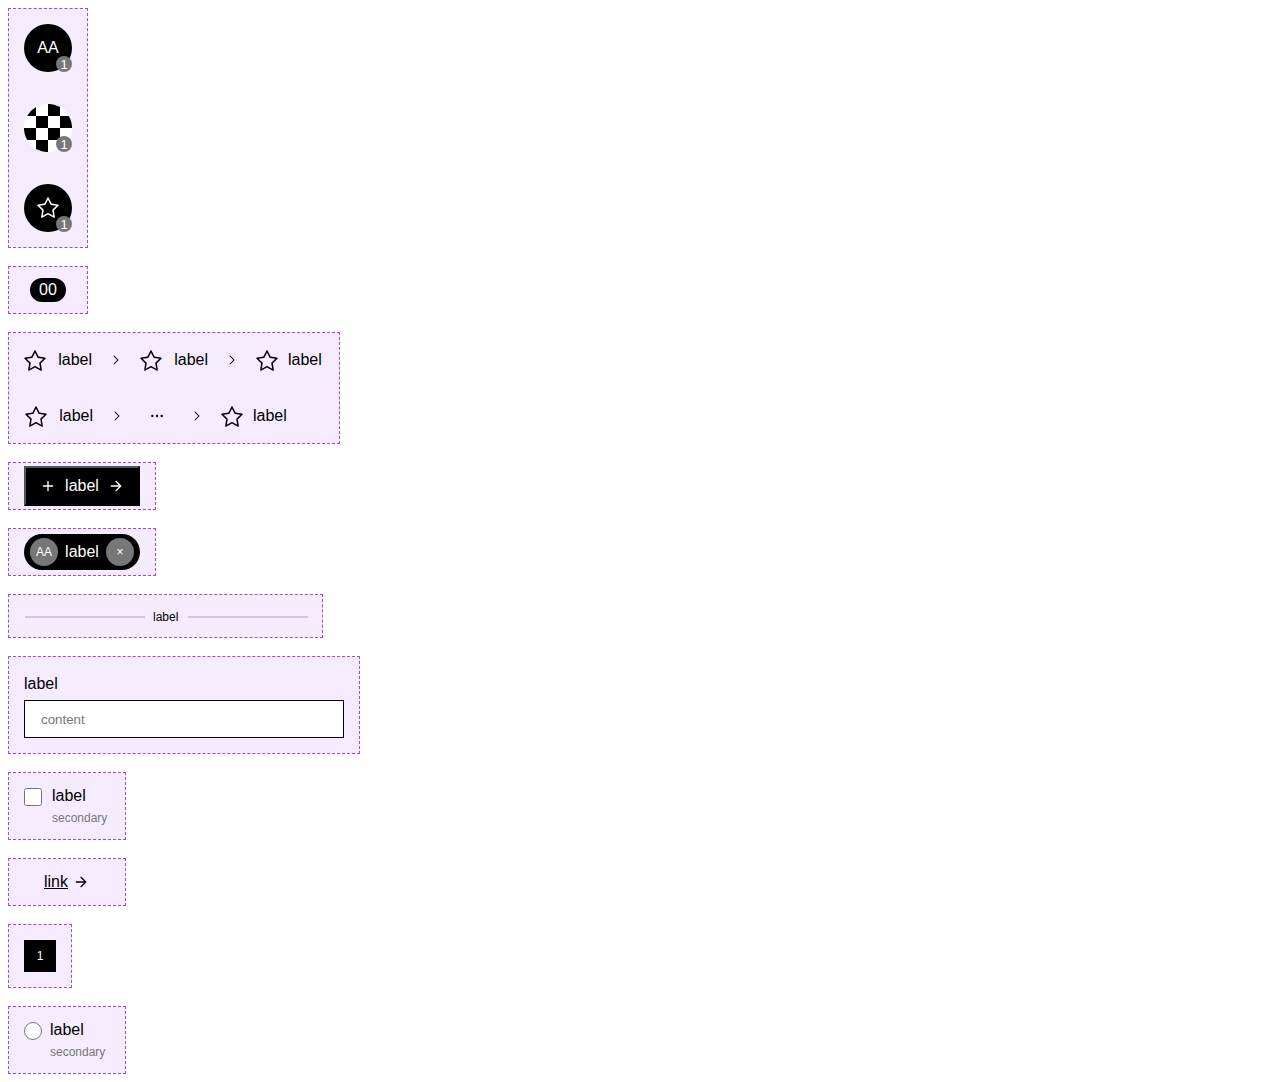
<file: 19.12.2022 Codelex MD/19.12.2022 MD1.html>
<!DOCTYPE html>
<html lang="en">
<head>
    <meta charset="UTF-8">
    <meta http-equiv="X-UA-Compatible" content="IE=edge">
    <meta name="viewport" content="width=device-width, initial-scale=1.0">
    <title>Document</title>
    <link rel="stylesheet" href="19.12.2022 MD1 - styles.css">
</head>
<body>
    <div class="flex-container">
        <div class="flex-circle1">
            <span class="flex-AA">AA</span>
            <div class="flex-circle2">
                <span class="one">1</span>
            </div>
        </div>
        <div class="flex-circle3">
            <img src="basemedia.png" alt="basemedia pic">
            <div class="flex-circle4">
                <span class="one">1</span>
            </div>
        </div>
        <div class="flex-circle5">
            <svg class="star-1" width="24" height="24" viewBox="0 0 24 24" fill="none" xmlns="http://www.w3.org/2000/svg">
                <path fill-rule="evenodd" clip-rule="evenodd" d="M12 1.25003C12.2855 1.25003 12.5462 1.41208 12.6725 1.66806L15.5882 7.57488L22.1085 8.52792C22.3909 8.5692 22.6254 8.7672 22.7134 9.03871C22.8015 9.31021 22.7278 9.60815 22.5233 9.8073L17.8059 14.4021L18.9192 20.8932C18.9675 21.1746 18.8518 21.459 18.6208 21.6268C18.3898 21.7946 18.0836 21.8167 17.8309 21.6838L12 18.6174L6.16911 21.6838C5.91642 21.8167 5.6102 21.7946 5.37922 21.6268C5.14823 21.459 5.03255 21.1746 5.08081 20.8932L6.19413 14.4021L1.47672 9.8073C1.27225 9.60815 1.19855 9.31021 1.28658 9.03871C1.37461 8.7672 1.60912 8.5692 1.89154 8.52792L8.41182 7.57488L11.3275 1.66806C11.4538 1.41208 11.7146 1.25003 12 1.25003ZM12 3.69447L9.58255 8.592C9.47339 8.81313 9.2625 8.96648 9.01849 9.00214L3.61133 9.79248L7.52332 13.6028C7.70022 13.7751 7.78097 14.0234 7.73922 14.2668L6.81615 19.6488L11.6509 17.1062C11.8695 16.9913 12.1306 16.9913 12.3491 17.1062L17.1839 19.6488L16.2608 14.2668C16.2191 14.0234 16.2998 13.7751 16.4767 13.6028L20.3887 9.79248L14.9815 9.00214C14.7375 8.96648 14.5266 8.81313 14.4175 8.592L12 3.69447Z" fill="white"/>
                </svg>                
            <div class="flex-circle6">
                <span class="one">1</span>
            </div>
        </div>
    </div>
    <br>

    <div class="oval-container">
        <div class="oval">
            <span class="OO">00</span>
        </div>
    </div>
    <br>

    <div class=box-container>
        <div class="box-container1">
            <div class="star-label">
                <svg width="22" height="21" viewBox="0 0 22 21" fill="none" xmlns="http://www.w3.org/2000/svg">
                    <path fill-rule="evenodd" clip-rule="evenodd" d="M11 0.250015C11.2855 0.250015 11.5462 0.412069 11.6725 0.668047L14.5882 6.57486L21.1085 7.5279C21.3909 7.56918 21.6254 7.76718 21.7134 8.03869C21.8015 8.3102 21.7278 8.60814 21.5233 8.80728L16.8059 13.402L17.9192 19.8932C17.9675 20.1746 17.8518 20.459 17.6208 20.6268C17.3898 20.7946 17.0836 20.8167 16.8309 20.6838L11 17.6174L5.16911 20.6838C4.91642 20.8167 4.6102 20.7946 4.37922 20.6268C4.14823 20.459 4.03255 20.1746 4.08081 19.8932L5.19413 13.402L0.476717 8.80728C0.272253 8.60814 0.198548 8.3102 0.286582 8.03869C0.374615 7.76718 0.609125 7.56918 0.891545 7.5279L7.41182 6.57486L10.3275 0.668047C10.4538 0.412069 10.7146 0.250015 11 0.250015ZM11 2.69446L8.58255 7.59198C8.47339 7.81312 8.2625 7.96646 8.01849 8.00213L2.61133 8.79247L6.52332 12.6027C6.70022 12.7751 6.78097 13.0234 6.73922 13.2668L5.81615 18.6488L10.6509 16.1062C10.8695 15.9913 11.1306 15.9913 11.3491 16.1062L16.1839 18.6488L15.2608 13.2668C15.2191 13.0234 15.2998 12.7751 15.4767 12.6027L19.3887 8.79247L13.9815 8.00213C13.7375 7.96646 13.5266 7.81312 13.4175 7.59198L11 2.69446Z" fill="black"/>
                </svg>
                <span class="label">label</span>   
            </div>
            <div class="star-arrow">
                <svg width="16" height="16" viewBox="0 0 16 16" fill="none" xmlns="http://www.w3.org/2000/svg">
                    <path fill-rule="evenodd" clip-rule="evenodd" d="M5.64645 3.64645C5.84171 3.45118 6.15829 3.45118 6.35355 3.64645L10.3536 7.64645C10.5488 7.84171 10.5488 8.15829 10.3536 8.35355L6.35355 12.3536C6.15829 12.5488 5.84171 12.5488 5.64645 12.3536C5.45118 12.1583 5.45118 11.8417 5.64645 11.6464L9.29289 8L5.64645 4.35355C5.45118 4.15829 5.45118 3.84171 5.64645 3.64645Z" fill="black"/>
                </svg>
            </div>
            <div class="star-label2">
                <svg width="22" height="21" viewBox="0 0 22 21" fill="none" xmlns="http://www.w3.org/2000/svg">
                    <path fill-rule="evenodd" clip-rule="evenodd" d="M11 0.250015C11.2855 0.250015 11.5462 0.412069 11.6726 0.668047L14.5882 6.57486L21.1085 7.5279C21.3909 7.56918 21.6254 7.76718 21.7135 8.03869C21.8015 8.3102 21.7278 8.60814 21.5233 8.80728L16.8059 13.402L17.9192 19.8932C17.9675 20.1746 17.8518 20.459 17.6208 20.6268C17.3898 20.7946 17.0836 20.8167 16.8309 20.6838L11 17.6174L5.16911 20.6838C4.91642 20.8167 4.6102 20.7946 4.37922 20.6268C4.14824 20.459 4.03255 20.1746 4.08082 19.8932L5.19413 13.402L0.476722 8.80728C0.272259 8.60814 0.198554 8.3102 0.286587 8.03869C0.37462 7.76718 0.609131 7.56918 0.891551 7.5279L7.41183 6.57486L10.3275 0.668047C10.4538 0.412069 10.7146 0.250015 11 0.250015ZM11 2.69446L8.58255 7.59198C8.4734 7.81312 8.26251 7.96646 8.01849 8.00213L2.61133 8.79247L6.52332 12.6027C6.70023 12.7751 6.78097 13.0234 6.73923 13.2668L5.81616 18.6488L10.6509 16.1062C10.8695 15.9913 11.1306 15.9913 11.3491 16.1062L16.1839 18.6488L15.2608 13.2668C15.2191 13.0234 15.2998 12.7751 15.4767 12.6027L19.3887 8.79247L13.9816 8.00213C13.7375 7.96646 13.5266 7.81312 13.4175 7.59198L11 2.69446Z" fill="#030008"/>
                    </svg>                
            <span class="label2">label</span>
            </div>
            <div class="star-arrow2">
            <svg width="16" height="16" viewBox="0 0 16 16" fill="none" xmlns="http://www.w3.org/2000/svg">
                <path fill-rule="evenodd" clip-rule="evenodd" d="M5.64645 3.64645C5.84171 3.45118 6.15829 3.45118 6.35355 3.64645L10.3536 7.64645C10.5488 7.84171 10.5488 8.15829 10.3536 8.35355L6.35355 12.3536C6.15829 12.5488 5.84171 12.5488 5.64645 12.3536C5.45118 12.1583 5.45118 11.8417 5.64645 11.6464L9.29289 8L5.64645 4.35355C5.45118 4.15829 5.45118 3.84171 5.64645 3.64645Z" fill="black"/>
            </svg>
            </div>
            <div class="star-label3">
                <svg width="22" height="21" viewBox="0 0 22 21" fill="none" xmlns="http://www.w3.org/2000/svg">
                    <path fill-rule="evenodd" clip-rule="evenodd" d="M11 0.250015C11.2855 0.250015 11.5462 0.412069 11.6726 0.668047L14.5882 6.57486L21.1085 7.5279C21.3909 7.56918 21.6254 7.76718 21.7135 8.03869C21.8015 8.3102 21.7278 8.60814 21.5233 8.80728L16.8059 13.402L17.9192 19.8932C17.9675 20.1746 17.8518 20.459 17.6208 20.6268C17.3898 20.7946 17.0836 20.8167 16.8309 20.6838L11 17.6174L5.16911 20.6838C4.91642 20.8167 4.6102 20.7946 4.37922 20.6268C4.14824 20.459 4.03255 20.1746 4.08082 19.8932L5.19413 13.402L0.476722 8.80728C0.272259 8.60814 0.198554 8.3102 0.286587 8.03869C0.37462 7.76718 0.609131 7.56918 0.891551 7.5279L7.41183 6.57486L10.3275 0.668047C10.4538 0.412069 10.7146 0.250015 11 0.250015ZM11 2.69446L8.58255 7.59198C8.4734 7.81312 8.26251 7.96646 8.01849 8.00213L2.61133 8.79247L6.52332 12.6027C6.70023 12.7751 6.78097 13.0234 6.73923 13.2668L5.81616 18.6488L10.6509 16.1062C10.8695 15.9913 11.1306 15.9913 11.3491 16.1062L16.1839 18.6488L15.2608 13.2668C15.2191 13.0234 15.2998 12.7751 15.4767 12.6027L19.3887 8.79247L13.9816 8.00213C13.7375 7.96646 13.5266 7.81312 13.4175 7.59198L11 2.69446Z" fill="#030008"/>
                </svg>  
                <span class="label3">label</span>
            </div>
        </div>

        <div class="box-container2">
            <div class="star-label4">
                <svg width="22" height="21" viewBox="0 0 22 21" fill="none" xmlns="http://www.w3.org/2000/svg">
                    <path fill-rule="evenodd" clip-rule="evenodd" d="M11 0.250015C11.2855 0.250015 11.5462 0.412069 11.6725 0.668047L14.5882 6.57486L21.1085 7.5279C21.3909 7.56918 21.6254 7.76718 21.7134 8.03869C21.8015 8.3102 21.7278 8.60814 21.5233 8.80728L16.8059 13.402L17.9192 19.8932C17.9675 20.1746 17.8518 20.459 17.6208 20.6268C17.3898 20.7946 17.0836 20.8167 16.8309 20.6838L11 17.6174L5.16911 20.6838C4.91642 20.8167 4.6102 20.7946 4.37922 20.6268C4.14823 20.459 4.03255 20.1746 4.08081 19.8932L5.19413 13.402L0.476717 8.80728C0.272253 8.60814 0.198548 8.3102 0.286582 8.03869C0.374615 7.76718 0.609125 7.56918 0.891545 7.5279L7.41182 6.57486L10.3275 0.668047C10.4538 0.412069 10.7146 0.250015 11 0.250015ZM11 2.69446L8.58255 7.59198C8.47339 7.81312 8.2625 7.96646 8.01849 8.00213L2.61133 8.79247L6.52332 12.6027C6.70022 12.7751 6.78097 13.0234 6.73922 13.2668L5.81615 18.6488L10.6509 16.1062C10.8695 15.9913 11.1306 15.9913 11.3491 16.1062L16.1839 18.6488L15.2608 13.2668C15.2191 13.0234 15.2998 12.7751 15.4767 12.6027L19.3887 8.79247L13.9815 8.00213C13.7375 7.96646 13.5266 7.81312 13.4175 7.59198L11 2.69446Z" fill="black"/>
                </svg>
                <span class="label4">label</span>   
            </div>
            <div class="star-arrow3">
                <svg width="16" height="16" viewBox="0 0 16 16" fill="none" xmlns="http://www.w3.org/2000/svg">
                    <path fill-rule="evenodd" clip-rule="evenodd" d="M5.64645 3.64645C5.84171 3.45118 6.15829 3.45118 6.35355 3.64645L10.3536 7.64645C10.5488 7.84171 10.5488 8.15829 10.3536 8.35355L6.35355 12.3536C6.15829 12.5488 5.84171 12.5488 5.64645 12.3536C5.45118 12.1583 5.45118 11.8417 5.64645 11.6464L9.29289 8L5.64645 4.35355C5.45118 4.15829 5.45118 3.84171 5.64645 3.64645Z" fill="black"/>
                </svg>
            </div>
            <div class="dots">
                <svg width="16" height="16" viewBox="0 0 16 16" fill="none" xmlns="http://www.w3.org/2000/svg">
                    <path fill-rule="evenodd" clip-rule="evenodd" d="M2.16666 8.00001C2.16666 7.35568 2.68899 6.83334 3.33332 6.83334C3.97766 6.83334 4.49999 7.35568 4.49999 8.00001C4.49999 8.64434 3.97766 9.16668 3.33332 9.16668C2.68899 9.16668 2.16666 8.64434 2.16666 8.00001ZM6.83334 8.00001C6.83334 7.35568 7.35568 6.83334 8.00001 6.83334C8.64434 6.83334 9.16668 7.35568 9.16668 8.00001C9.16668 8.64434 8.64434 9.16668 8.00001 9.16668C7.35568 9.16668 6.83334 8.64434 6.83334 8.00001ZM11.5 8.00001C11.5 7.35568 12.0223 6.83334 12.6667 6.83334C13.311 6.83334 13.8333 7.35568 13.8333 8.00001C13.8333 8.64434 13.311 9.16668 12.6667 9.16668C12.0223 9.16668 11.5 8.64434 11.5 8.00001Z" fill="black"/>
                </svg>                    
            </div>
            <div class="star-arrow4">
                <svg width="16" height="16" viewBox="0 0 16 16" fill="none" xmlns="http://www.w3.org/2000/svg">
                    <path fill-rule="evenodd" clip-rule="evenodd" d="M5.64645 3.64645C5.84171 3.45118 6.15829 3.45118 6.35355 3.64645L10.3536 7.64645C10.5488 7.84171 10.5488 8.15829 10.3536 8.35355L6.35355 12.3536C6.15829 12.5488 5.84171 12.5488 5.64645 12.3536C5.45118 12.1583 5.45118 11.8417 5.64645 11.6464L9.29289 8L5.64645 4.35355C5.45118 4.15829 5.45118 3.84171 5.64645 3.64645Z" fill="black"/>
                </svg>
                </div>
                <div class="star-label5">
                    <svg width="22" height="21" viewBox="0 0 22 21" fill="none" xmlns="http://www.w3.org/2000/svg">
                        <path fill-rule="evenodd" clip-rule="evenodd" d="M11 0.250015C11.2855 0.250015 11.5462 0.412069 11.6726 0.668047L14.5882 6.57486L21.1085 7.5279C21.3909 7.56918 21.6254 7.76718 21.7135 8.03869C21.8015 8.3102 21.7278 8.60814 21.5233 8.80728L16.8059 13.402L17.9192 19.8932C17.9675 20.1746 17.8518 20.459 17.6208 20.6268C17.3898 20.7946 17.0836 20.8167 16.8309 20.6838L11 17.6174L5.16911 20.6838C4.91642 20.8167 4.6102 20.7946 4.37922 20.6268C4.14824 20.459 4.03255 20.1746 4.08082 19.8932L5.19413 13.402L0.476722 8.80728C0.272259 8.60814 0.198554 8.3102 0.286587 8.03869C0.37462 7.76718 0.609131 7.56918 0.891551 7.5279L7.41183 6.57486L10.3275 0.668047C10.4538 0.412069 10.7146 0.250015 11 0.250015ZM11 2.69446L8.58255 7.59198C8.4734 7.81312 8.26251 7.96646 8.01849 8.00213L2.61133 8.79247L6.52332 12.6027C6.70023 12.7751 6.78097 13.0234 6.73923 13.2668L5.81616 18.6488L10.6509 16.1062C10.8695 15.9913 11.1306 15.9913 11.3491 16.1062L16.1839 18.6488L15.2608 13.2668C15.2191 13.0234 15.2998 12.7751 15.4767 12.6027L19.3887 8.79247L13.9816 8.00213C13.7375 7.96646 13.5266 7.81312 13.4175 7.59198L11 2.69446Z" fill="#030008"/>
                    </svg>  
                    <span class="label5">label</span>
            </div>
        </div>
    </div>
    <br>

    <div class="button-container">
        <button class="button" type="button" onclick="alert('This is button!')">
            <div class="pluslabelarrow">
                <svg class="plus" width="16" height="16" viewBox="0 0 16 16" fill="none" xmlns="http://www.w3.org/2000/svg">
                    <path fill-rule="evenodd" clip-rule="evenodd" d="M8 2.66667C8.36819 2.66667 8.66667 2.96515 8.66667 3.33334V7.33333H12.6667C13.0349 7.33333 13.3333 7.6318 13.3333 7.99999C13.3333 8.36818 13.0349 8.66666 12.6667 8.66666H8.66667V12.6667C8.66667 13.0349 8.36819 13.3333 8 13.3333C7.63181 13.3333 7.33333 13.0349 7.33333 12.6667V8.66666H3.33334C2.96515 8.66666 2.66668 8.36818 2.66668 7.99999C2.66668 7.6318 2.96515 7.33333 3.33334 7.33333H7.33333V3.33334C7.33333 2.96515 7.63181 2.66667 8 2.66667Z" fill="white"/>
                </svg>
                <span class="labelbutton">label</span>
                <svg class="newarrow" width="16" height="16" viewBox="0 0 16 16" fill="none" xmlns="http://www.w3.org/2000/svg">
                    <path fill-rule="evenodd" clip-rule="evenodd" d="M7.5286 2.86194C7.78895 2.60158 8.21106 2.60158 8.47141 2.86193L13.1381 7.52859C13.2631 7.65361 13.3333 7.82318 13.3333 7.99999C13.3333 8.17681 13.2631 8.34637 13.1381 8.4714L8.47141 13.1381C8.21106 13.3984 7.78895 13.3984 7.5286 13.1381C7.26825 12.8777 7.26825 12.4556 7.5286 12.1953L11.0572 8.66666H3.33335C2.96516 8.66666 2.66668 8.36818 2.66668 7.99999C2.66668 7.6318 2.96516 7.33333 3.33335 7.33333H11.0572L7.5286 3.80474C7.26825 3.5444 7.26825 3.12229 7.5286 2.86194Z" fill="white"/>
                </svg>  
            </div>
        </button>
    </div>
    <br>

    <div class="chip-container">
        <div class="chip">
            <div class="circle1">
                <span class="AA2">AA</span>
            </div>
            <span class="labelchip">label</span>
            <div class="square2">
                <span class="closebtn" onclick="this.parentElement.parentElement.style.display='none', alert('Chip will be deleted!')">&times;
                </span>
            </div>
        </div>
    </div>
    <br>

    <div class="divider-container">
        <div class="divider">
            <hr class="line1"/>
            <hr class="line2"/>
            <span class="labeldivider">label</span>
        </div>
    </div>
    <br>

    <div class="input-container">
        <div class="input">
            <form class="orange" action="" validate="validate">
                <label class="labelinput" for="firstname">
                    label
                </label>
                <br>
                <input class="content"
                    type="text" 
                    name="firstname" 
                    id="firstname"
                    placeholder="content"
                    required
                >
        </div>
    </div> 
    <br>

    <div class="checkbox-cointainer">
        <div class="checklabel">
            <input class="checkbox" type="checkbox" name="newsletter_check" id="newsletter" value="true">
            <span class="labelcheckbox">label</span>
            <span class="secondary">secondary</span>
        </div>
    </div>
    <br>

    <div class="link-container">
        <div class="linkcontainer">
            <a class="link" href="" target="_blank">
                link
            </a>
            <svg class="linkarrow" width="12" height="12" viewBox="0 0 12 12" fill="none" xmlns="http://www.w3.org/2000/svg">
                <path fill-rule="evenodd" clip-rule="evenodd" d="M5.52859 0.861943C5.78894 0.601593 6.21105 0.601591 6.4714 0.86194L11.1381 5.5286C11.2631 5.65362 11.3333 5.82319 11.3333 6C11.3333 6.17681 11.2631 6.34638 11.1381 6.47141L6.4714 11.1381C6.21105 11.3984 5.78894 11.3984 5.52859 11.1381C5.26824 10.8777 5.26824 10.4556 5.52859 10.1953L9.0572 6.66667H1.33334C0.965152 6.66667 0.666676 6.36819 0.666676 6C0.666676 5.63181 0.965152 5.33334 1.33334 5.33334H9.0572L5.5286 1.80475C5.26824 1.5444 5.26824 1.12229 5.52859 0.861943Z" fill="black"/>
            </svg>
        </div>           
    </div>
    <br>

    <div class="pagination-container">
        <a class="pagination-button" href="">
            <span class="pagination-1">1</span>
        </a>
        </div>
    </div>
    <br>

    <div class="radio-container">
        <div class="radiocontainer">
            <input class="radio-button" type="radio" name="gender" id="male" value="male" required>
            <span class="labelradio">label</span>
            <span class="secondaryradio">secondary</span>
        </div>
    </div>
</body>
</html>
</file>
<file: 19.12.2022 Codelex MD/19.12.2022 MD1 - styles.css>
* {
    box-sizing: border-box;
}

/* avatar */

.flex-container {
    position: relative;
    width: 80px;
    height: 240px;
    background: #F5EDFF;
    display: flex;
    align-items: flex-start;
    justify-content: center;
    padding-top: 15px;
    border: 1px dashed #9747FF;
}

.flex-container :hover {
    background: lightblue;
}

.flex-circle1 {
    position: absolute;
    height: 48px;
    width: 48px;
    border-radius: 24px;
    background: #000000;
    display: flex;
    align-items: center;
    justify-content: center;
}

.flex-circle1 :hover {
    color: pink;
}

.flex-AA {
    position: absolute;
    font-family: 'Inter', sans-serif;
    font-size: 16px;
    color: #FFFFFF;
    font-weight: 400;
    font-size: 16px;
    line-height: 100%;
}

.flex-circle2 {
    position: absolute;
    height: 16px;
    width: 16px;
    border-radius: 8px;
    background: #777777;
    display: flex;
    justify-content: center;
    align-items: center;
    right: 0%;
    bottom: 0%;
}

.flex-circle2 :hover {
    color: orange;
}

.one {
    position: absolute;
    width: 7px;
    height: 13px;
    font-family: 'Inter', sans-serif;;
    font-size: 13px;
    color: #FFFFFF;
    font-weight: 400;
    line-height: 100%;
}

.flex-circle3 {
    position: absolute;
    height: 48px;
    width: 48px;
    top: 95px;
    display: flex;
    border-radius: 24px;
}

.flex-circle3 :hover {
    color: pink;
}

.flex-circle5 {
    position: absolute;
    height: 48px;
    width: 48px;
    top: 175px;
    border-radius: 24px;
    background: #000000;
    display: flex;
    align-items: center;
    justify-content: center;
}

.flex-star1 {
    position: absolute;
}

.flex-circle5 :hover {
    color: pink;
}

.flex-circle4 {
    position: absolute;
    height: 16px;
    width: 16px;
    border-radius: 8px;
    background: #777777;
    display: flex;
    justify-content: center;
    align-items: center;
    right: 0%;
    bottom: 0%;
}

.flex-circle4 :hover {
    color: orange;
}

.flex-circle6 {
    position: absolute;
    height: 16px;
    width: 16px;
    border-radius: 8px;
    background: #777777;
    display: flex;
    justify-content: center;
    align-items: center;
    right: 0%;
    bottom: 0%;
}

.flex-circle6 :hover {
    color: orange;
}


/* badge */

.oval-container {
    position: relative;
    height: 48px;
    width: 80px;
    background: #F5EDFF;
    display: flex;
    align-items: flex-start;
    justify-content: center;
    padding-top: 11px;
    border: 1px dashed #9747FF;
}

.oval-container :hover {
    background: lightblue;
}

.oval {
    position: absolute;
    width: 36px;
    height: 24px;
    background: #000000;
    border-radius: 12px;
    display: flex;
    align-items: center;
    justify-content: center;
}

.oval :hover {
    background: pink;
}

.OO {
    position: absolute;
    font-family: 'Inter', sans-serif;;
    font-style: normal;
    font-weight: 400;
    font-size: 16px;
    line-height: 100%;
    color: #FFFFFF;
}

/* breadcrumb */

.box-container {
    position: relative;
    height: 112px;
    width: 332px;
    padding: 15px;    
    background: #F5EDFF;
    border: 1px dashed #9747FF;
    display: flex;
}

.box-container :hover {
    background: lightblue;
}

.box-container1 {
    position: absolute;
    width: 300px;
    height: 24px;
    top: 15px;
}

.box-container1 :hover {
    background: pink;
}

.star-label {
    position: absolute;
    height: 24px;
    width: 68px;
    display: flex;
    align-items: center;
}

.star-label :hover {
    background-color: orange;
}

.star-arrow {
    position: absolute;
    width: 32px;
    height: 24px;
    left: 76px;
    display: flex;
    align-items: center;
    justify-content: center;
}

.star-arrow :hover {
    background-color: orange;
}

.label {
    position: absolute;
    font-family: 'Inter', sans-serif;
    font-style: normal;
    font-weight: 400;
    font-size: 16px;
    line-height: 100%;
    color: #000000;
    display: flex;
    align-items: center;
    right: 0%;
}

.arrow {
    position: absolute;
    width: 16px;
    height: 16px;
    display: flex;
}

.star-label2 {
    position: absolute;
    height: 24px;
    width: 68px;
    left: 116px;
    display: flex;
    align-items: center;
}

.star-label2 :hover {
    background-color: orange;
}

.label2 {
    position: absolute;
    right: 0%;
    font-family: 'Inter', sans-serif;
    font-style: normal;
    font-weight: 400;
    font-size: 16px;
    line-height: 100%;
    color: #000000;
    display: flex;
    align-items: center;
}

.star-arrow2 {
    position: absolute;
    width: 32px;
    height: 24px;
    left: 192px;
    display: flex;
    align-items: center;
    justify-content: center;
}

.star-arrow2 :hover {
    background-color: orange;
}

.star-label3 {
    position: absolute;
    height: 24px;
    width: 68px;
    left: 232px;
    display: flex;
    align-items: center;
}

.star-label3 :hover {
    background-color: orange;
}

.label3 {
    position: absolute;
    height: 16px;
    width: 36px;
    right: 0%;
    top: 4px;
    font-family: 'Inter', sans-serif;;
    font-style: normal;
    font-weight: 400;
    font-size: 16px;
    line-height: 100%;
    color: #000000;
}

.box-container2 {
    position: absolute;
    width: 264px;
    height: 24px;
    left: 16px;
    top: 71px;
}

.box-container2 :hover {
    background: pink;
}

.star-label4 {
    position: absolute;
    height: 24px;
    width: 68px;
    display: flex;
    align-items: center;
}

.star-label4 :hover {
    background-color: orange;
}

.label4 {
    position: absolute;
    font-family: 'Inter', sans-serif;
    font-style: normal;
    font-weight: 400;
    font-size: 16px;
    line-height: 100%;
    color: #000000;
    display: flex;
    align-items: center;
    right: 0%;
}

.star-arrow3 {
    position: absolute;
    width: 32px;
    height: 24px;
    left: 76px;
    display: flex;
    align-items: center;
    justify-content: center;
}

.star-arrow3 :hover {
    background-color: orange;
}

.dots {
    position: absolute;
    width: 32px;
    height: 24px;
    left: 116px;
    display: flex;
    align-items: center;
    justify-content: center;
}

.dots :hover {
    background-color: orange;
}

.star-arrow4 {
    position: absolute;
    width: 32px;
    height: 24px;
    left: 156px;
    display: flex;
    align-items: center;
    justify-content: center;
}

.star-arrow4 :hover {
    background-color: orange;
}

.star-label5 {
    position: absolute;
    height: 24px;
    width: 68px;
    left: 196px;
    display: flex;
    align-items: center;
}

.star-label5 :hover {
    background-color: orange;
}

.label5 {
    position: absolute;
    height: 16px;
    width: 36px;
    right: 0%;
    top: 4px;
    font-family: 'Inter', sans-serif;;
    font-style: normal;
    font-weight: 400;
    font-size: 16px;
    line-height: 100%;
    color: #000000;
}


/* button */

.button-container {
    width: 148px;
    height: 48px;
    background: #F5EDFF;
    display: flex;
    align-items: center;
    justify-content: center;
    border: 1px dashed #9747FF;
}

.button-container :hover {
    background-color: lightblue;
}

.button {
    position: relative;
    width: 116px;
    height: 40px;
    background: #000000;
    display: flex;
    align-items: center;
    justify-content: center;
}

.button :hover {
    background-color: pink;
}

.pluslabelarrow {
    position: absolute;
    width: 84px;
    height: 16px;
}

.plus {
    position: absolute;
    height: 16px;
    width: 16px;
    left: 0%;
}

.labelbutton {
    position: absolute;
    height: 16px;
    width: 36px;
    left: 24px;
    font-family: 'Inter', sans-serif;
    font-style: normal;
    font-weight: 400;
    font-size: 16px;
    line-height: 100%;
    color: #FFFFFF;
}

.newarrow {
    position: absolute;
    height: 16px;
    width: 16px;
    right: 0%;
}

/* chip */

.chip-container {
    width: 148px;
    height: 48px;
    background-color: #F5EDFF;
    border: 1px dashed #9747FF;
    display: flex;
    align-items: center;
    justify-content: center;
}

.chip-container :hover {
    background-color: lightblue;
}

.chip {
    position: relative;
    height: 36px;
    width: 116px;
    border-radius: 20px;
    padding: 0px 6px 0px 6px;
    background: #000000;
    display: flex;
    align-items: center;
}

.chip :hover {
    background-color: pink;
}

.circle1 {
    position: absolute;
    height: 28px;
    width: 28px;
    top: 4px;
    background: #777777;
    border-radius: 16px;
    display: flex;
    align-items: center;
    justify-content: center;
}

.circle1 :hover {
    background-color: orange;
}

.AA2 {
    position: absolute;
    font-family: 'Inter', sans-serif;
    font-style: normal;
    font-weight: 400;
    font-size: 12px;
    line-height: 100%;
    color: #FFFFFF;
}

.labelchip {
    position: absolute;
    font-family: 'Inter', sans-serif;
    font-style: normal;
    font-weight: 400;
    font-size: 16px;
    line-height: 100%;
    color: #FFFFFF;
    left: 41.0995px;
    top: 10px;
}

.square2 {
    position: absolute;
    height: 28px;
    width: 28px;
    left: 82px;
    top: 4px;
    background: #777777;
    border-radius: 16px;
    display: flex;
    align-items: center;
    justify-content: center;
}

.square2 :hover {
    color: red;
}

.closebtn {
    position: absolute;
    font-family: 'Inter', sans-serif;
    font-style: normal;
    font-weight: 400;
    font-size: 12px;
    line-height: 100%;
    color: #FFFFFF;
}

/* divider */

.divider-container {
    width: 315px;
    height: 44px;
    background: #F5EDFF;
    border: 1px dashed #9747FF;
    padding-left: 16px;
    padding-top: 16px;
}

.divider-container :hover {
    background-color: lightblue;
}

.divider {
    position: relative;
    width: 283px;
    height: 12px;
    display: flex;
    align-items: center;
}

.divider :hover {
    background-color: pink;
}

.line1 {
    position: absolute;
    width: 120px;
    border: 1px solid #CCCCCC;
}

.line2 {
    position: absolute;
    width: 120px;
    left: 163px;
    border: 1px solid #CCCCCC;
}

.labeldivider {
    position: absolute;
    left: 128px;
    font-family: 'Inter', sans-serif;
    font-style: normal;
    font-weight: 400;
    font-size: 12px;
    line-height: 100%;
}

/* input */

.input-container {
    width: 352px;
    height: 98px;
    background: #F5EDFF;
    border: 1px dashed #9747FF;
    padding: 15px 15px;
    display: flex;
    align-items: center;
}

.input-container :hover {
    background-color: lightblue;
}

.input {
    position: relative;
    height: 66px;
    width: 320px;
    display: flex;
}

.labelinput {
    position: absolute;
    top: 4px;
    font-family: 'Inter', sans-serif;
    font-style: normal;
    font-weight: 400;
    font-size: 16px;
    line-height: 100%;
    color: #000000;
}

.content {
    position: absolute;
    top: 28px;
    width: 320px;
    height: 38px;
    box-sizing: border-box;
    background: #FFFFFF;
    border: 1px solid #000000;
    padding: 7px 16px;
}

.orange :hover {
    background-color: pink;
}

/* checkbox */

.checkbox-cointainer {
    width: 118px;
    height: 68px;
    background: #F5EDFF;
    border: 1px dashed #9747FF;
    padding: 15px 15px;
}

.checkbox-cointainer :hover {
    background-color: lightblue;
}

.checklabel {
    position: relative;
    width: 86px;
    height: 36px;
}

.checklabel :hover {
    background-color: pink;
}

.checkbox {
    position: absolute;
    width: 18px;
    height: 18px;
    margin: 0px 0px;
    border: 2px solid #000000;
}

.labelcheckbox {
    position: absolute;
    font-family: 'Inter', sans-serif;
    font-style: normal;
    font-weight: 400;
    font-size: 16px;
    line-height: 100%;
    color: #000000;
    margin-left: 28px;
}

.secondary {
    position: absolute;
    font-family: 'Inter', sans-serif;
    font-style: normal;
    font-weight: 400;
    font-size: 12px;
    line-height: 100%;
    color: #777777;
    margin-left: 28px;
    bottom: 0px;
}

/* link */

.link-container {
    width: 118px;
    height: 48px;
    background: #F5EDFF;
    border: 1px dashed #9747FF;
    padding: 15px 15px 15px 15px;
    display: flex;
    align-items: center;
    justify-content: center;
}

.link-container :hover {
    background-color: lightblue;
}

.linkcontainer {
    position: relative;
    width: 46px;
    height: 16px;
    display: flex;
    align-items: center;
}

.linkcontainer :hover {
    background-color: pink;
}

.link {
    position: absolute;
    font-family: 'Inter', sans-serif;
    font-style: normal;
    font-weight: 400;
    font-size: 16px;
    line-height: 100%;
    color: #000000;
}

.linkarrow {
    position: absolute;
    right: 2.67px;
}

/* pagination */

.pagination-container {
    width: 64px;
    height: 64px;
    background: #F5EDFF;
    border: 1px dashed #9747FF;
    padding: 15px 15px 15px 15px;
    display: flex;
    align-items: center;
    justify-content: center;
}

.pagination-container :hover {
    background-color: grey;
}

.pagination-button {
    position: relative;
    width: 32px;
    height: 32px;
    background: #000000;
    display: flex;
    align-items: center;
    justify-content: center;
}

.pagination-1 {
    position: absolute;
    font-family: 'Inter', sans-serif;;
    font-style: normal;
    font-weight: 400;
    font-size: 12px;
    line-height: 100%;
    color: #FFFFFF;
}

/* radio */

.radio-container {
    width: 118px;
    height: 68px;
    background: #F5EDFF;
    border: 1px dashed #9747FF;
    padding: 15px 15px 15px 15px;
    display: flex;
    align-items: center;
}

.radio-container :hover {
    background-color: lightblue;
}

.radiocontainer {
    position: relative;
    width: 86px;
    height: 36px;
}

.radiocontainer :hover {
    color: pink;
}

.radio-button {
    position: absolute;
    width: 18px;
    height: 18px;
    margin: 0px 0px;
}

.labelradio {
    position: absolute;
    font-family: 'Inter', sans-serif;
    font-style: normal;
    font-weight: 400;
    font-size: 16px;
    line-height: 100%;
    color: #000000;
    margin-left: 26px;
}

.secondaryradio {
    position: absolute;
    font-family: 'Inter', sans-serif;
    font-style: normal;
    font-weight: 400;
    font-size: 12px;
    line-height: 100%;
    color: #777777;
    margin-left: 26px;
    bottom: 0px;
}
</file>
